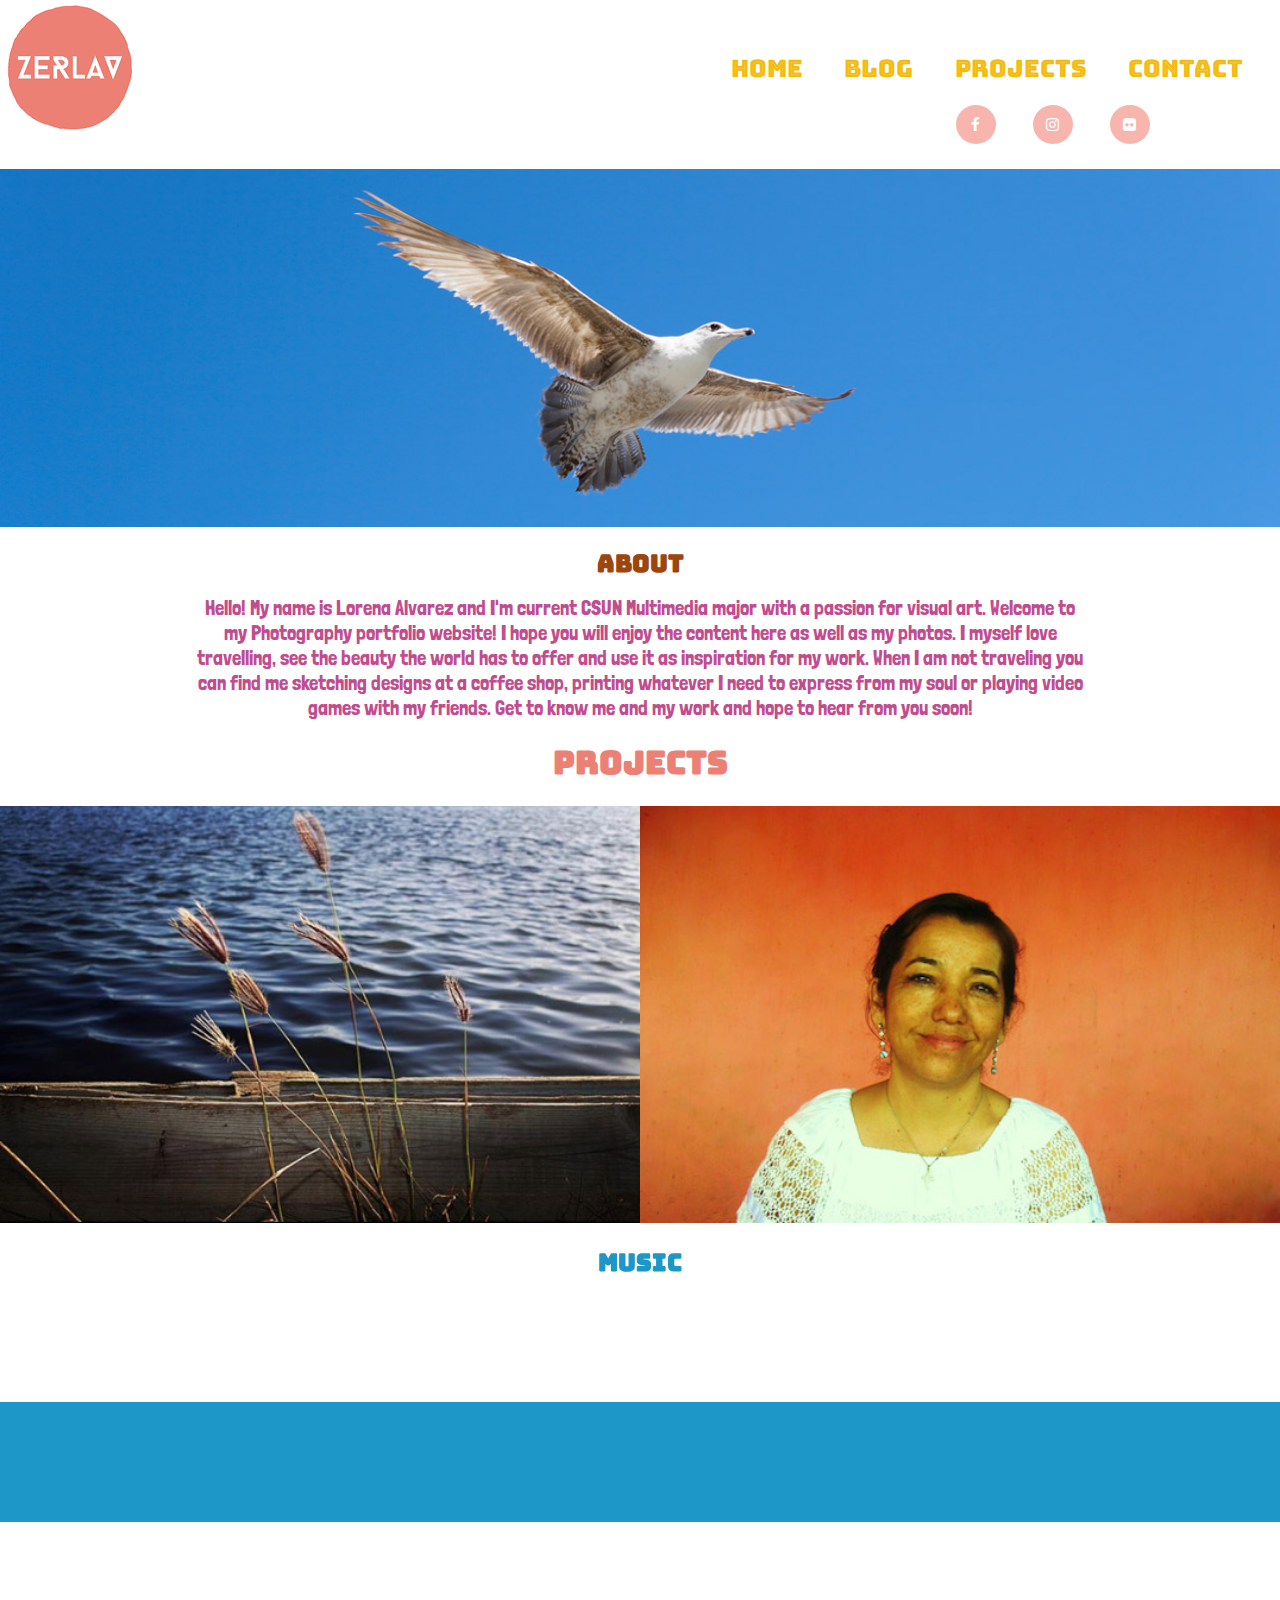
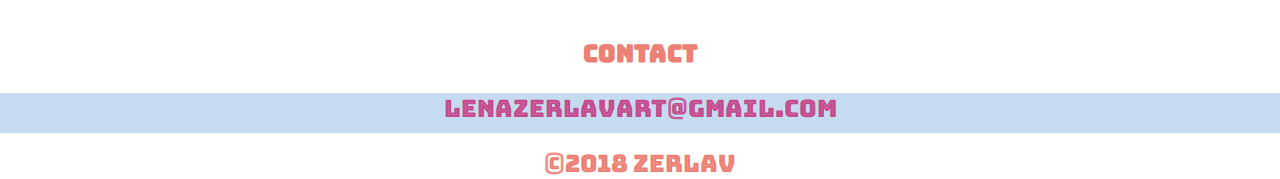
<file: index.html>
<!DOCTYPE html>
<html lang="en-US">

<head>
	<meta charset="UTF-8">
	<meta name="viewport" content="width=device-width,initial-scale=1.0">
	<link rel="stylesheet" href="https://cdnjs.cloudflare.com/ajax/libs/font-awesome/4.7.0/css/font-awesome.min.css">
	<link href="https://fonts.googleapis.com/css?family=Bungee+Inline|Londrina+Solid" rel="stylesheet">
	<link rel="stylesheet" type="text/css" href="css/styles.css">
	<link rel="icon" type="images/png" href="images/favicon.png">
	<title>Zerlav Portfolio | Home</title>
</head>

<body>
	<header>
		<img src="images/logo.png" alt="logo" id="logo" /><!--logo-->
		<ul id="nav">
			<li><a class="navbar" href="index.html">Home</a></li>
			<li><a class="navbar" href="Blog.html">Blog</a></li>
			<li><a class="navbar" href="projects.html">Projects</a></li>
			<li><a class="navbar" href="Contact.html">Contact</a></li>
		</ul><!--nav-->
		<ul id="headerSocial">
			<li><a href="https://www.facebook.com/lenazerlav" class="fa fa-facebook" target="_blank"></a></li>
			<li><a href="https://www.instagram.com/lenazerlav" class="fa fa-instagram" target="_blank"></a></li>
			<li><a href="https://www.flickr.com/photos/lenazerlav/" class="fa fa-flickr" target="_blank"></a></li>
		</ul><!--HeaderSocial-->
	</header>
	<img src="images/bird.jpg" id="hero" alt="Bird" /><!-- hero-->
	<section id="about">
		<h1> About</h1>
		<p>Hello! My name is Lorena Alvarez and I'm current CSUN Multimedia major with a passion for visual art. Welcome to
			my Photography portfolio website! I hope you will enjoy the content here as well as my photos. I myself
			love travelling, see the beauty the world has to offer and use it as inspiration for my work. When I am not
			traveling you can find me sketching designs at a coffee shop, printing whatever I need to express from my soul or
			playing video games with my friends. Get to know me and my work and hope to hear from you soon!</p>
	</section><!--About-->
	<section id="projects" class="centered">
		<a href="projects.html">
			<h1>Projects</h1>
		</a>
		<div class="container">
			<a class="item" href="projects.html#places"><img src="images/lake.jpg" alt="lake" class="image" />
				<div class="middle">
					<a class="item" href="projects.html#places">
						<div class="text">Places</div>
				</div>
				<!--middle-->
		</div>
		<!--container-->
		<div class="container">
			<a class="item" href="projects.html#faces"><img src="images/Madero.jpg" alt="Madero" class="image" /></a>
			<div class="middle">
				<a class="item" href="projects.html#faces">
					<div class="text">Faces</div>
				</a>
			</div><!--middle-->
		</div><!--container-->
	</section><!--Projects-->
	<section id="videowrapper">
		<h1 id="video">Music</h1>
		<div id="blue-line"></div>
		<div id="videoPlayer">
			<iframe width="560px" height="315px" src="https://www.youtube.com/embed/5HsTGE-tl4o?autoplay=1;" frameborder="0"
			 allow="autoplay; encrypted-media" allowfullscreen></iframe>
		</div>
	</section><!--videoPlayer-->
	<footer>
		<div id="footer">
			<div class="centered">
				<h1>Contact</h1>
				<div id="footer-line">
					<a id="mail" href="mailto:lbalvarez8@gmail.com">lenazerlavart@gmail.com</a>
					<p>©2018 Zerlav</p>
				</div><!--footer-line-->
			</div><!--centered-->
		</div><!--Contact-->
	</footer>
</body>

</html>
</file>
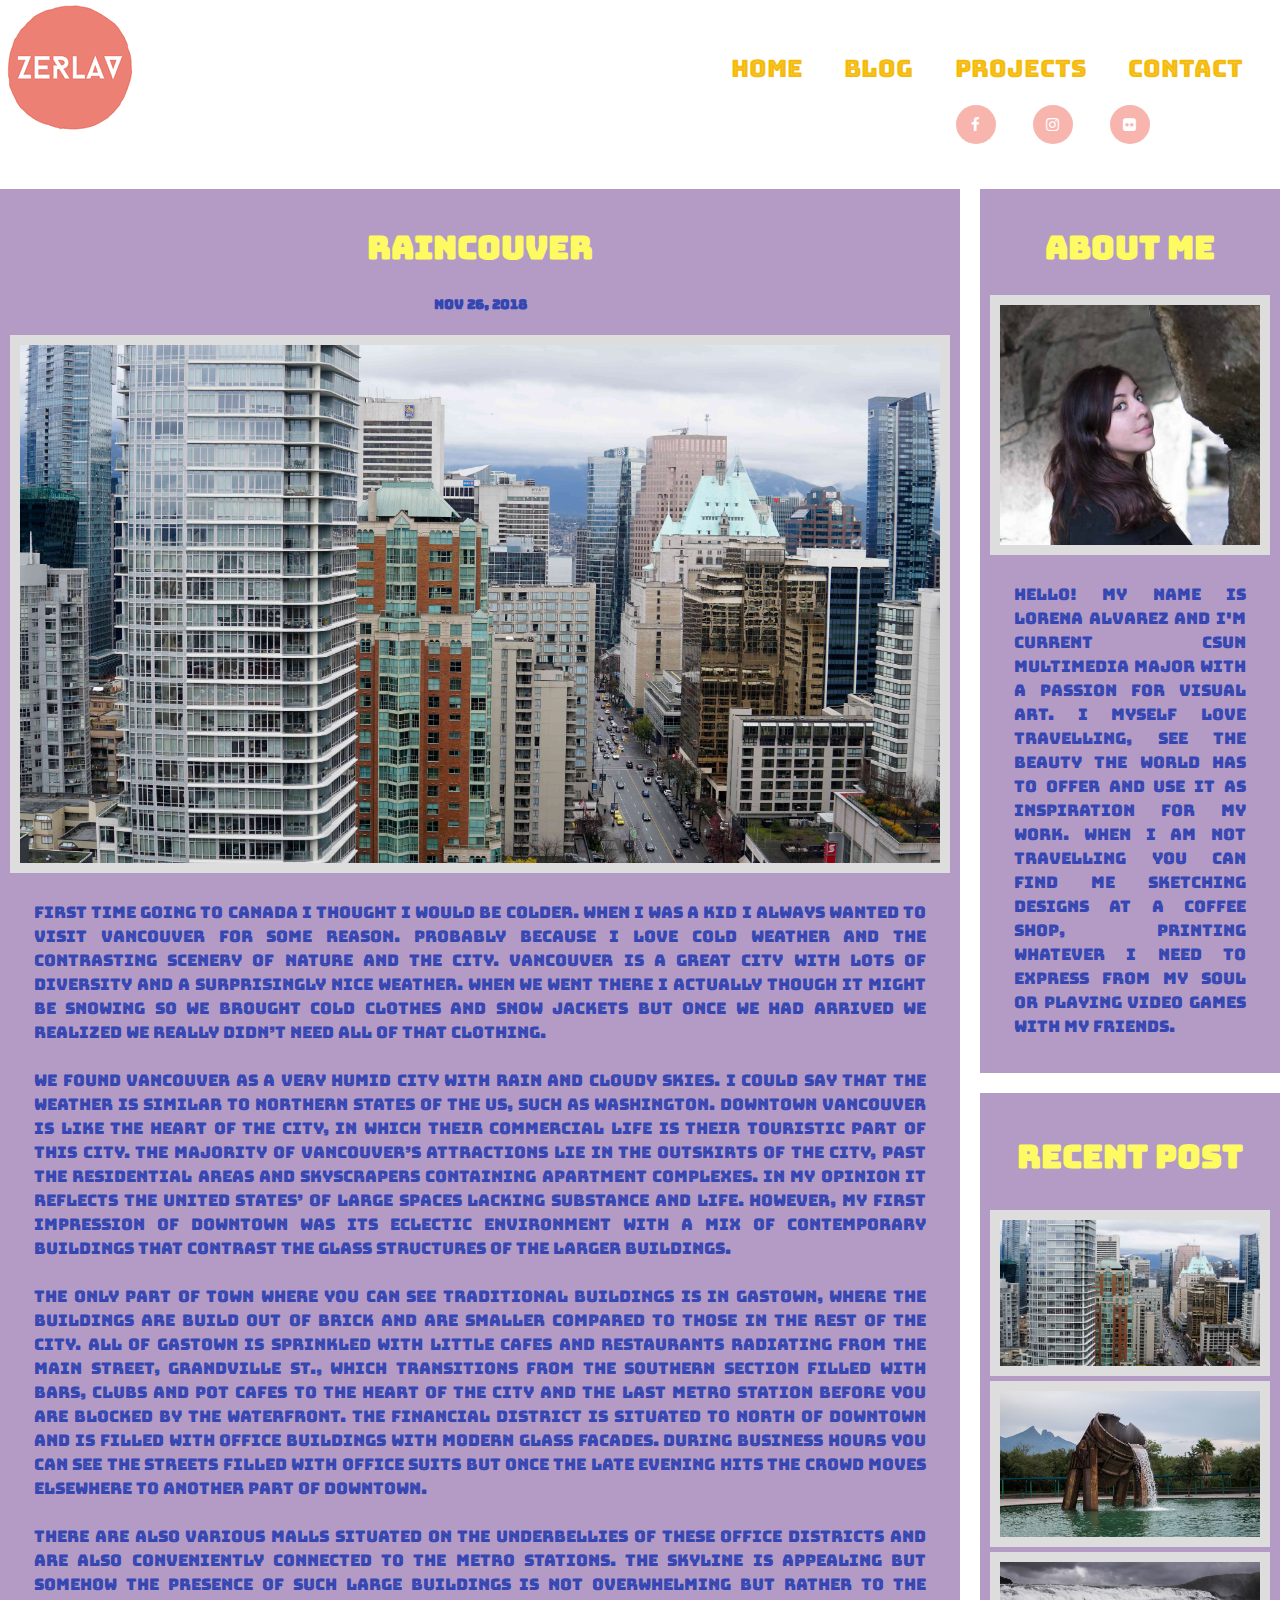
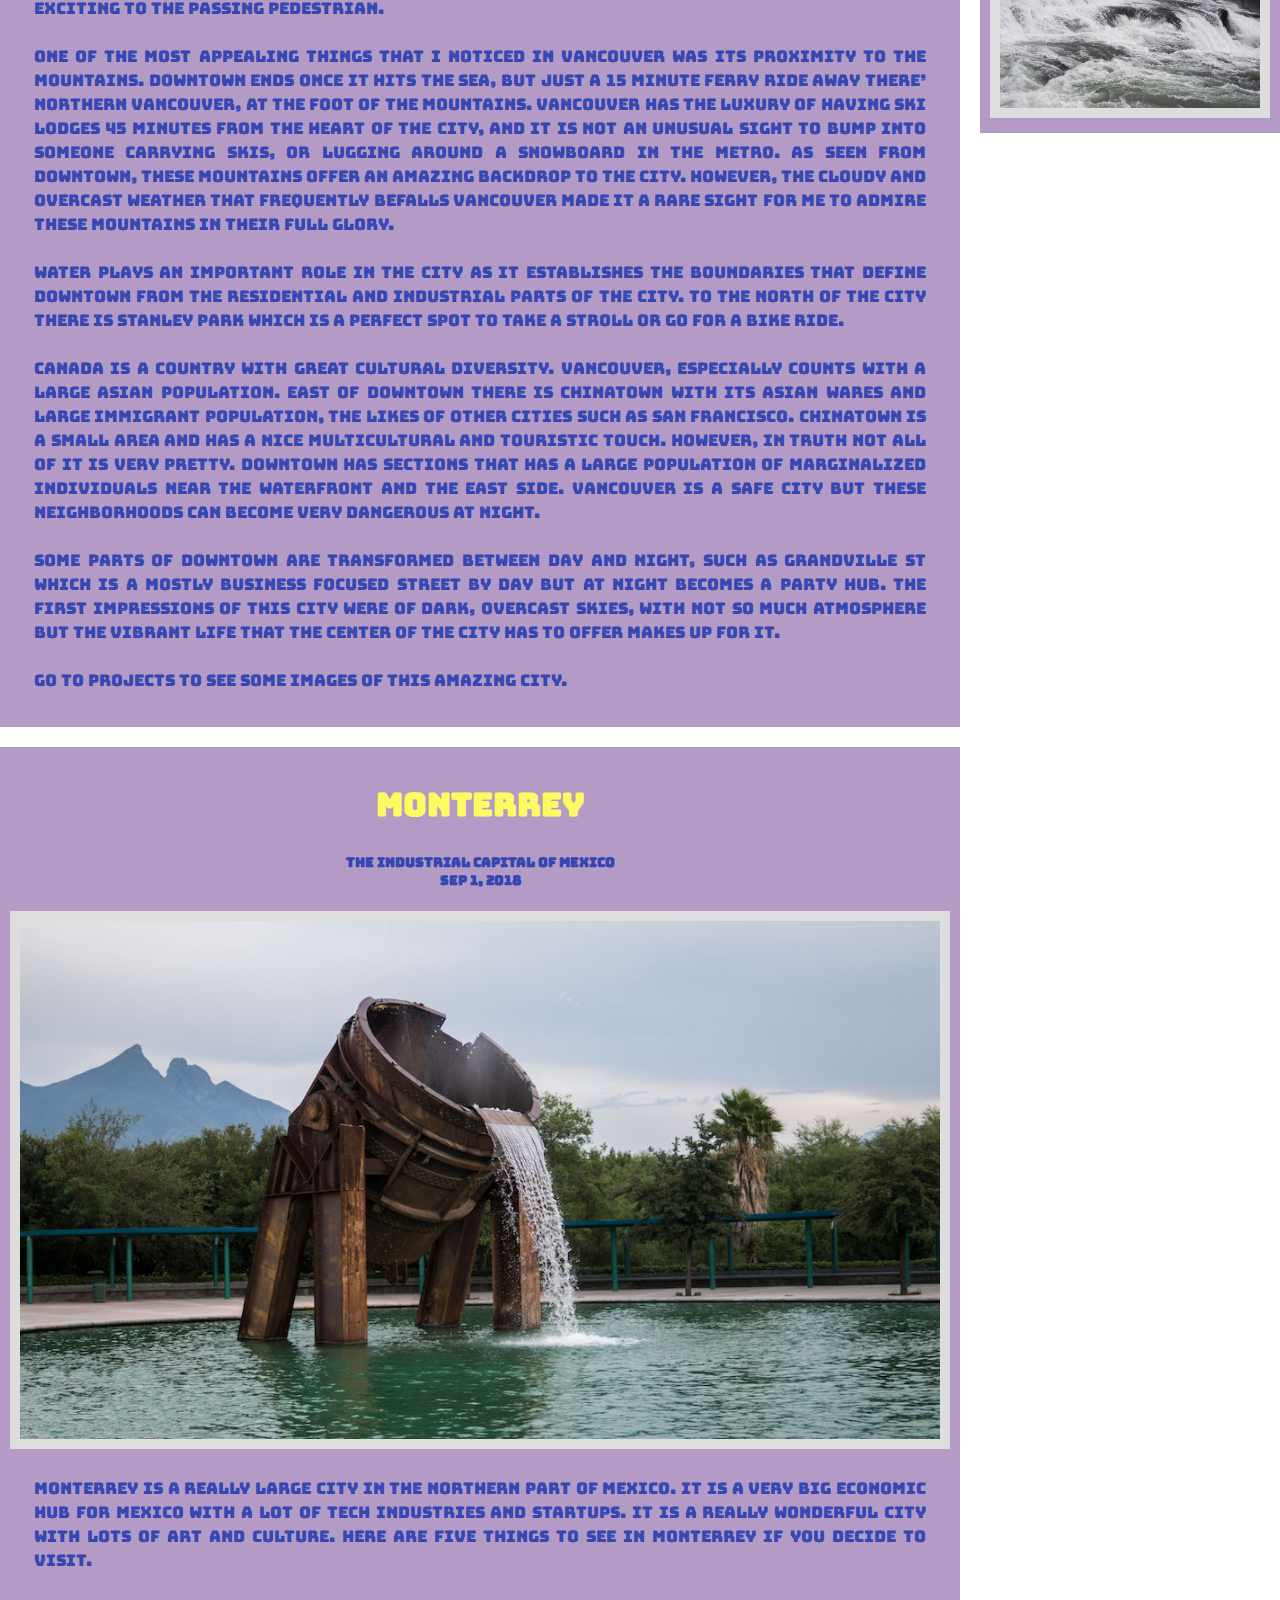
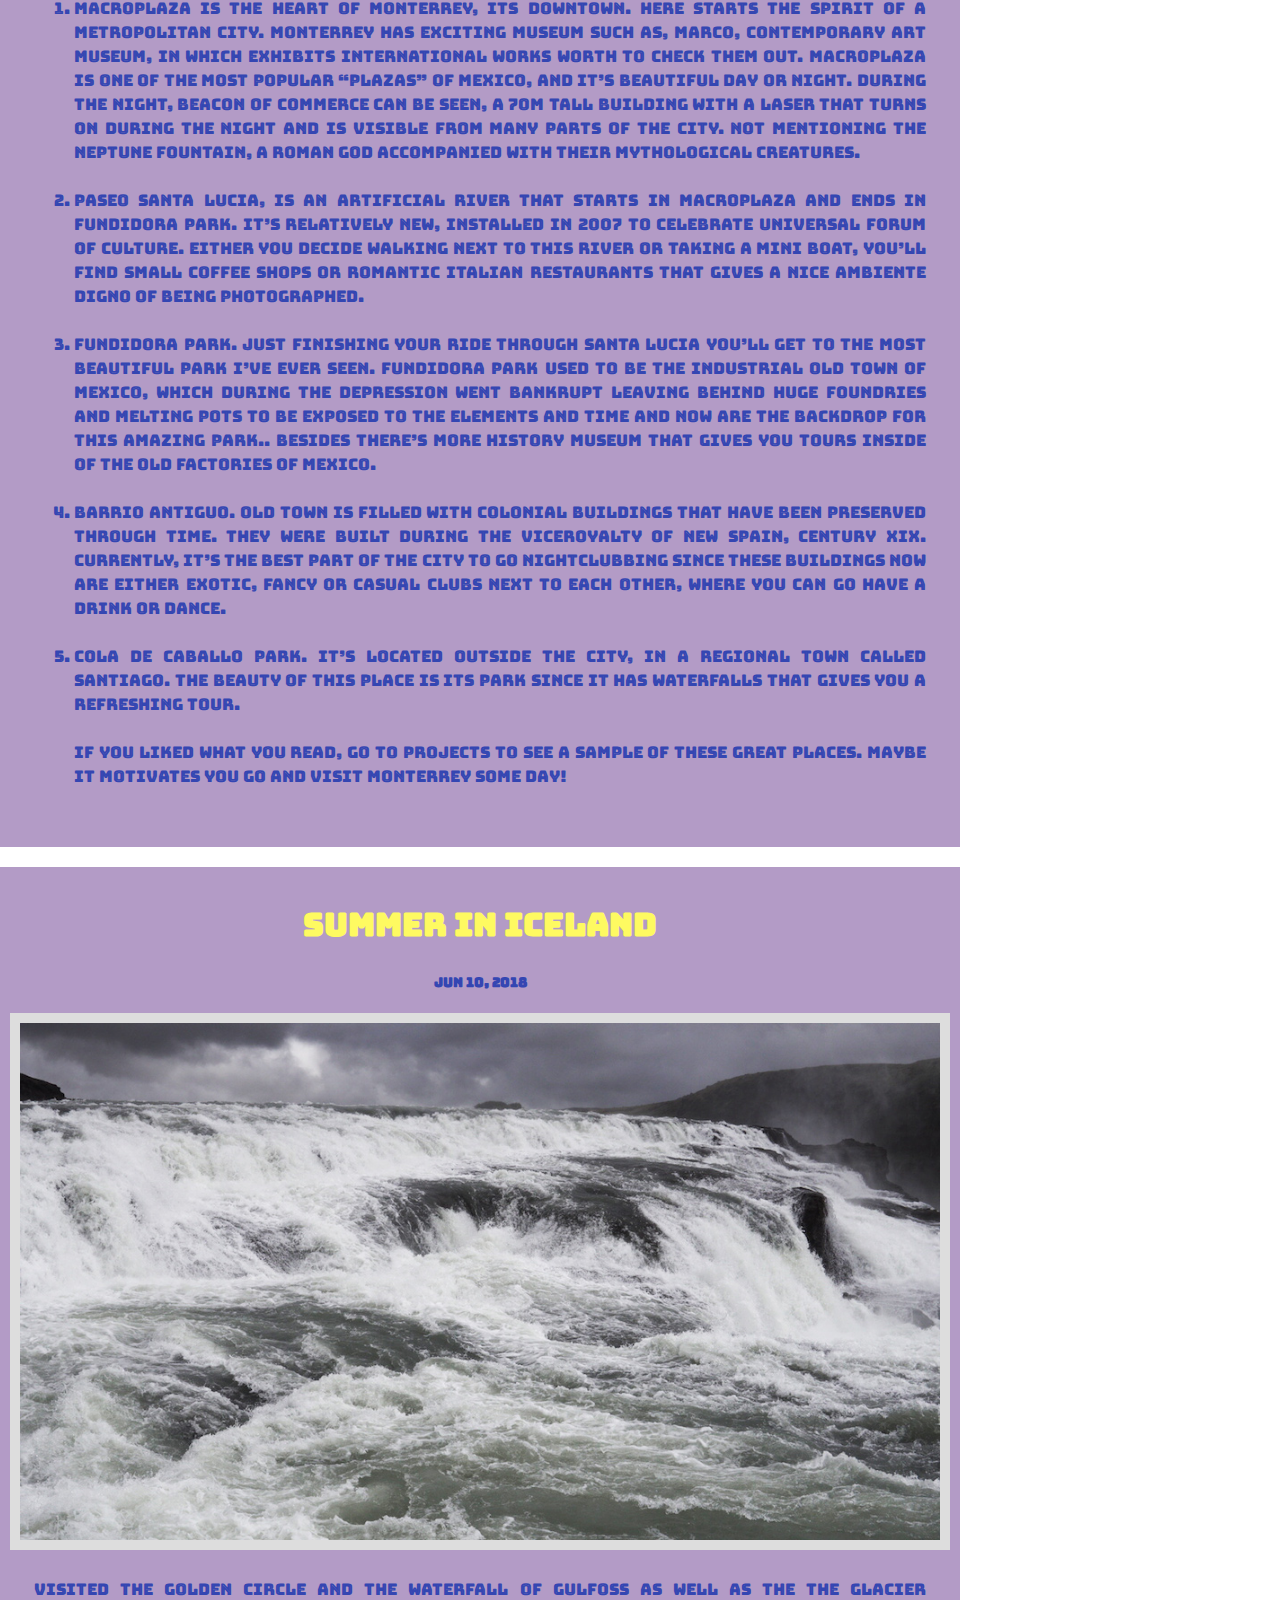
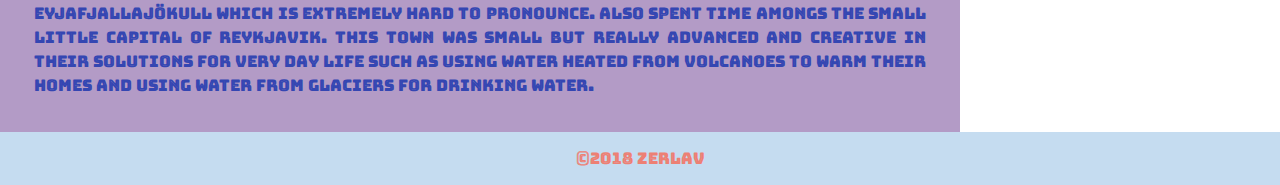
<file: Blog.html>
<!DOCTYPE html>
<html lang="en-US">

<head>
	<meta charset="UTF-8">
	<meta name="viewport" content="width=device-width,initial-scale=1.0">
	<link rel="stylesheet" href="https://cdnjs.cloudflare.com/ajax/libs/font-awesome/4.7.0/css/font-awesome.min.css">
	<link href="https://fonts.googleapis.com/css?family=Bungee+Inline|Londrina+Solid" rel="stylesheet">
	<link rel="stylesheet" type="text/css" href="css/styles.css">
	<link rel="icon" type="images/png" href="images/favicon.png">
	<title>Zerlav Portfolio | Blog</title>
</head>

<body>
	<header>
		<img src="images/logo.png" alt="logo" id="logo" /><!--logo-->
		<ul id="nav">
			<li><a class="navbar" href="index.html">Home</a></li>
			<li><a class="navbar" href="Blog.html">Blog</a></li>
			<li><a class="navbar" href="projects.html">Projects</a></li>
			<li><a class="navbar" href="Contact.html">Contact</a></li>
		</ul><!--nav-->
		<ul id="headerSocial">
			<li><a href="https://www.facebook.com/lenazerlav" class="fa fa-facebook" target="_blank"></a></li>
			<li><a href="https://www.instagram.com/lenazerlav" class="fa fa-instagram" target="_blank"></a></li>
			<li><a href="https://www.flickr.com/photos/lenazerlav/" class="fa fa-flickr" target="_blank"></a></li>
		</ul><!--HeaderSocial-->
	</header><!-- Header -->
	<main class="blogrow">
		<div class="rightcolumn">
			<div class="card">
				<h2 class="title-blog">About Me</h2>
				<img src="images/blogabout.jpg" alt="aboutimg" class="blogimg">
				<p class="leftalign">Hello! My name is Lorena Alvarez and I'm current CSUN Multimedia major with a passion for
					visual art. I myself love travelling, see the beauty the world has to offer and use it as inspiration for my work.
					When I am not travelling you can find me sketching designs at a coffee shop, printing whatever I need to express
					from my soul or playing video games with my friends.</p>
			</div><!--card-->
			<div class="card">
				<h3 class="title-blog">Recent Post</h3>
				<a href="#Raincouver"><img src="images/blogimg1.jpg" alt="Canadaimg" class="blogimg" /></a><br>
				<a href="#Monterrey"><img src="images/blogimg2.jpg" alt="Canadaimg" class="blogimg" /></a><br>
				<a href="#Iceland"><img src="images/blogimg3.jpg" alt="Canadaimg" class="blogimg" /></a>
			</div><!--card-->
		</div><!--rightcolumn-->
		<div class="leftcolumn">
			<div class="card">
				<h2 id="Raincouver" class="title-blog">Raincouver</h2>
				<h5>Nov 26, 2018</h5>
				<img src="images/blogimg1.jpg" alt="Vancouver Image" class="blogimg" />
				<p class="leftalign">
					First time going to Canada I thought I would be colder. When I was a kid I always wanted to visit Vancouver for
					some reason. Probably because I love cold weather and the contrasting scenery of nature and the city. Vancouver is
					a great city with lots of diversity and a surprisingly nice weather. When we went there I actually though it might
					be snowing so we brought cold clothes and snow jackets but once we had arrived we realized we really didn’t need
					all of that clothing.
					<br><br>
					We found Vancouver as a very humid city with rain and cloudy skies. I could say that the weather is similar to
					Northern states of the US, such as Washington.
					Downtown Vancouver is like the heart of the city, in which their commercial life is their touristic part of this
					city. The majority of Vancouver’s attractions lie in the outskirts of the city, past the residential areas and
					skyscrapers containing apartment complexes. In my opinion it reflects the United States’ of large spaces lacking
					substance and life. However, my first impression of downtown was its eclectic environment with a mix of
					contemporary buildings that contrast the glass structures of the larger buildings.
					<br> <br>The only part of town where you can see traditional buildings is in Gastown, where the buildings are
					build out of brick and are smaller compared to those in the rest of the city. All of Gastown is sprinkled with
					little cafes and restaurants radiating from the main street, Grandville St., which transitions from the southern
					section filled with bars, clubs and pot cafes to the heart of the city and the last metro station before you are
					blocked by the Waterfront. The financial district is situated to north of Downtown and is filled with office
					buildings with modern glass facades. During business hours you can see the streets filled with office suits but
					once the late evening hits the crowd moves elsewhere to another part of Downtown.<br><br> There are also various
					malls
					situated on the underbellies of these office districts and are also conveniently connected to the metro stations.
					The skyline is appealing but somehow the presence of such large buildings is not overwhelming but rather to the
					exciting to the passing pedestrian. <br><br>One of the most appealing things that I noticed in Vancouver was its
					proximity
					to the mountains. Downtown ends once it hits the sea, but just a 15 minute ferry ride away there’ Northern
					Vancouver, at the foot of the mountains. Vancouver has the luxury of having Ski lodges 45 minutes from the heart
					of the city, and it is not an unusual sight to bump into someone carrying skis, or lugging around a snowboard in
					the metro.
					As seen from Downtown, these mountains offer an amazing backdrop to the city. However, the cloudy and overcast
					weather that frequently befalls Vancouver made it a rare sight for me to admire these mountains in their full
					glory. <br> <br> Water plays an important role in the city as it establishes the boundaries that define Downtown
					from the residential and industrial parts of the city. To the north of the city there is Stanley park which is a
					perfect spot to take a stroll or go for a bike ride.
					<br><br>Canada is a country with great cultural diversity. Vancouver, especially counts with a large Asian
					population.
					East of Downtown there is Chinatown with its Asian wares and large immigrant population, the likes of other cities
					such as San Francisco. Chinatown is a small area and has a nice multicultural and touristic touch. However, in
					truth not all of it is very pretty. Downtown has sections that has a large population of marginalized individuals
					near the Waterfront and the East side. Vancouver is a safe city but these neighborhoods can become very dangerous
					at night. <br><br>
					Some parts of downtown are transformed between day and night, such as Grandville St which is a mostly business
					focused street by day but at night becomes a party hub. The first impressions of this city were of dark, overcast
					skies, with not so much atmosphere but the vibrant life that the center of the city has to offer makes up for it.
					<br><br>Go to projects to see some images of this amazing city.
				</p>
			</div><!--card-->
			<div class="card">
				<h2 id="Monterrey" class="title-blog">Monterrey</h2>
				<h5>The Industrial Capital of Mexico <br> Sep 1, 2018</h5>
				<img src="images/blogimg2.jpg" alt="Monterrey Image" class="blogimg" />
				<p class="leftalign">Monterrey is a really large city in the northern
					part of Mexico. It is a very big economic hub for Mexico with a lot of tech industries and startups. It is a
					really wonderful city with lots of art and culture.
					Here are five things to see in Monterrey if you decide to visit.
					<br>
					<ol class="leftalign">
						<li>Macroplaza is the heart of Monterrey, its downtown.
							Here starts the spirit of a metropolitan city. Monterrey
							has exciting museum such as, MARCO, Contemporary Art Museum,
							in which exhibits international works worth to check them out.
							Macroplaza is one of the most popular “plazas” of Mexico,
							and it’s beautiful day or night. During the night, Beacon of Commerce can be seen, a 70m tall building with a
							laser that turns on during the night and is visible from many parts of the city. Not mentioning the Neptune
							fountain, a Roman God accompanied with their mythological creatures.
						</li><br>
						<li>Paseo Santa Lucia, is an artificial river that starts in Macroplaza and ends in Fundidora park. It’s
							relatively new, installed in 2007 to celebrate Universal Forum of Culture.
							Either you decide walking next to this river or taking a mini boat, you’ll find small coffee shops or romantic
							italian restaurants that gives a nice ambiente digno of being photographed.
						</li><br>
						<li> Fundidora Park. Just finishing your ride through Santa Lucia you’ll get to the most beautiful park I’ve ever
							seen. Fundidora park used to be the industrial old town of Mexico, which during the depression went bankrupt
							leaving behind huge foundries and melting pots to be exposed to the elements and time and now are the backdrop
							for this amazing park.. Besides there’s more history museum that gives you tours inside of the old factories of
							Mexico.
						</li><br>
						<li>Barrio Antiguo. Old town is filled with colonial buildings that have been preserved through time. They were
							built during the viceroyalty of New Spain, century XIX. Currently, it’s the best part of the city to go
							nightclubbing since
							these buildings now are either exotic, fancy or casual clubs next to each other, where you can go have a drink
							or dance.
						</li><br>
						<li>Cola de Caballo Park. It’s located outside the city, in a regional town called Santiago. The beauty of this
							place is its park since it has waterfalls that gives you a refreshing tour.
							<br><br>If you liked what you read, go to Projects to see a sample of these great places. Maybe it motivates you
							go and
							visit Monterrey some day!
						</li><br>
					</ol><!--leftalign-->
				</p>
			</div> <!--card-->
			<div class="card">
				<h2 id="Iceland" class="title-blog">Summer in Iceland</h2>
				<h5> Jun 10, 2018</h5>
				<img src="images/blogimg3.jpg" alt="Iceland Image" class="blogimg" />
				<p class="leftalign">Visited the Golden Circle and the waterfall of Gulfoss as well as the the glacier
					Eyjafjallajökull which is extremely hard to pronounce. Also spent time amongs the small little capital of
					Reykjavik.
					This town was small but really advanced and creative in their solutions for very day life such as using water
					heated from volcanoes to warm their homes and using water from glaciers for drinking water.
				</p>
			</div><!--card-->
		</div><!--leftcolumn-->
	</main>
	<footer id="footer-line2">
		<p>©2018 Zerlav</p><!--footer-line2-->
	</footer>
</body>

</html>
</file>
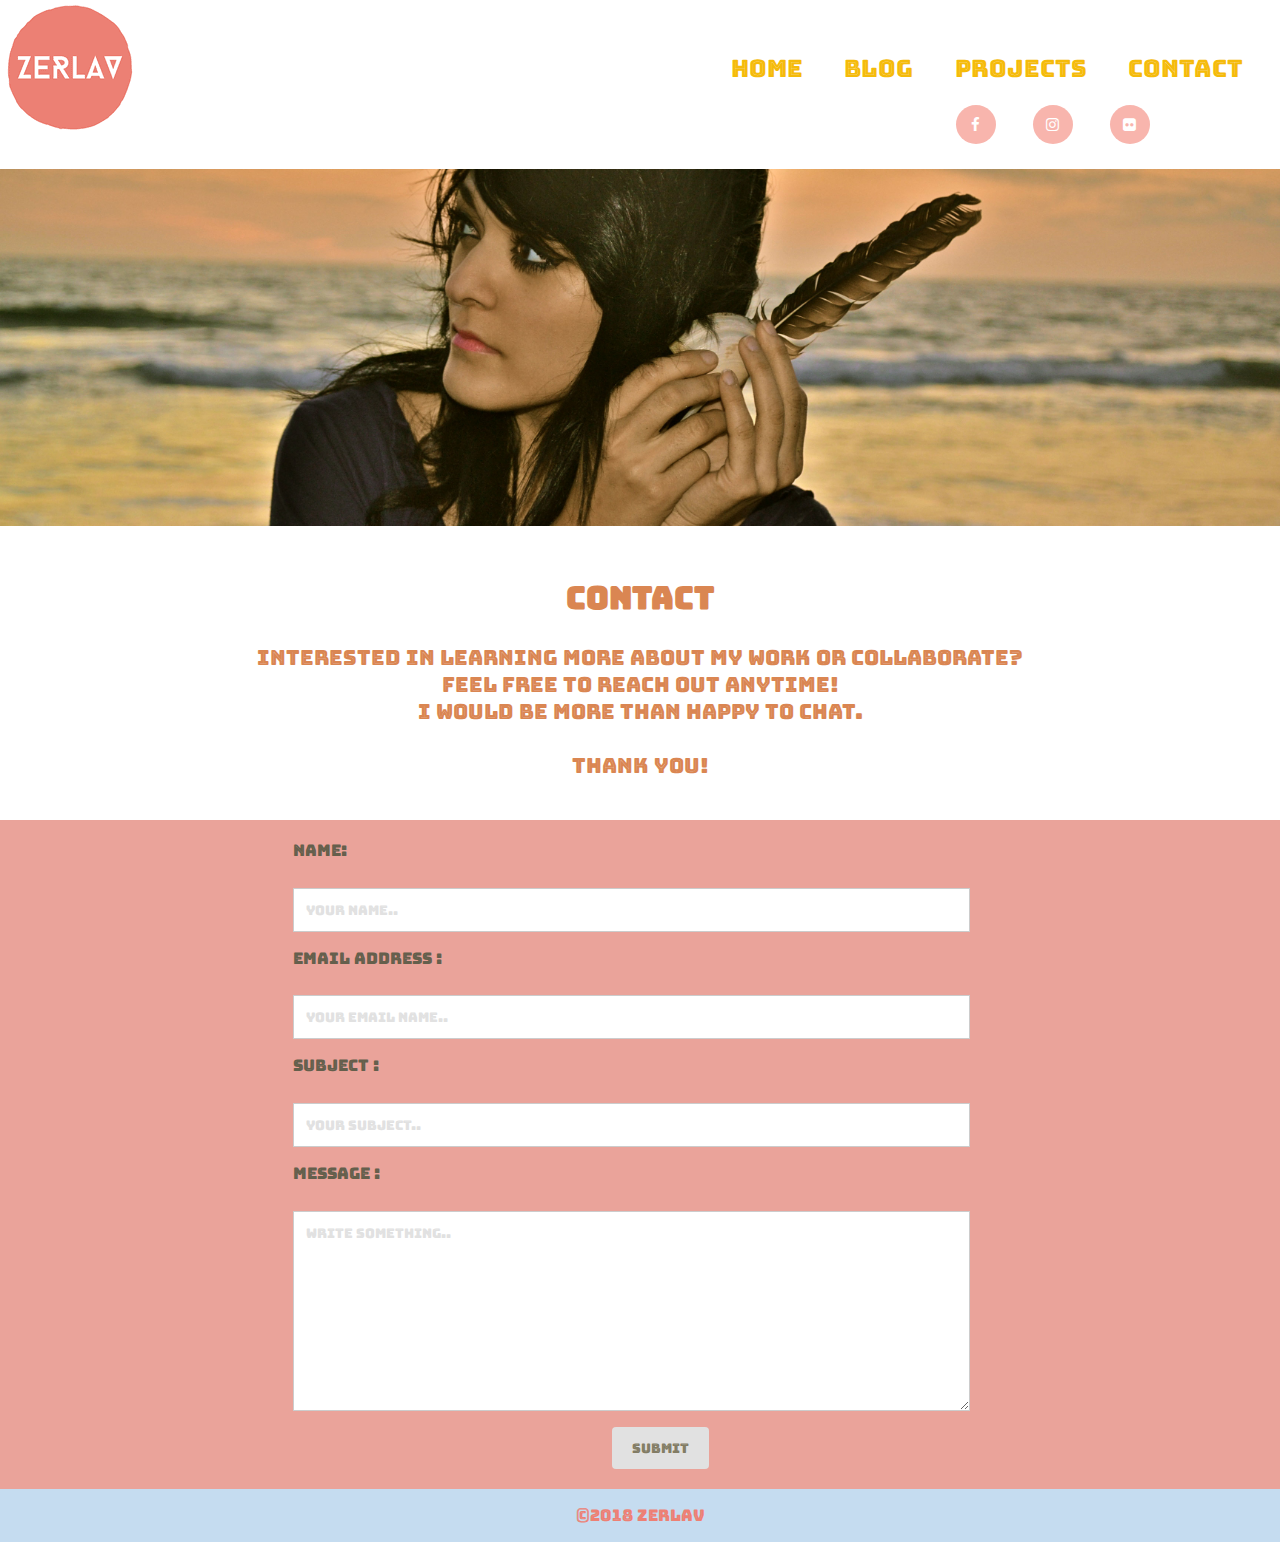
<file: Contact.html>
<!DOCTYPE html>
<html lang="en-US">

<head>
	<meta charset="UTF-8">
	<meta name="viewport" content="width=device-width,initial-scale=1.0">
	<link rel="stylesheet" href="https://cdnjs.cloudflare.com/ajax/libs/font-awesome/4.7.0/css/font-awesome.min.css">
	<link href="https://fonts.googleapis.com/css?family=Bungee+Inline|Londrina+Solid" rel="stylesheet">
	<link rel="stylesheet" type="text/css" href="css/styles.css">
	<link rel="icon" type="images/png" href="images/favicon.png">
	<title>Zerlav Portfolio | Contact</title>
</head>

<body id="home">
	<header>
		<img src="images/logo.png" alt="logo" id="logo" /><!--logo-->
		<ul id="nav">
			<li><a class="navbar" href="index.html">Home</a></li>
			<li><a class="navbar" href="Blog.html">Blog</a></li>
			<li><a class="navbar" href="projects.html">Projects</a></li>
			<li><a class="navbar" href="Contact.html">Contact</a></li>
		</ul><!--nav-->
		<ul id="headerSocial">
			<li><a href="https://www.facebook.com/lenazerlav" class="fa fa-facebook" target="_blank"></a></li>
			<li><a href="https://www.instagram.com/lenazerlav" class="fa fa-instagram" target="_blank"></a></li>
			<li><a href="https://www.flickr.com/photos/lenazerlav/" class="fa fa-flickr" target="_blank"></a></li>
		</ul><!--HeaderSocial-->
	</header>
	<img src="images/contactImg.jpg" alt="ContactImg" id="hero" /><!--hero-->
	<div id=contact-text>
		<h2>Contact</h2>
		<p>
			Interested in learning more about my work or collaborate? <br>Feel free to
			reach out anytime!<br> I would be more than happy to chat.
			<br><br>Thank you!
		</p>
	</div>
	<div class="containers">
		<form id="form" action="action_page.php" method="POST">
			<label for="firstname">NAME:</label>
			<input type="text" id="firstname" name="firstname" placeholder="Your name..">
			<label for="email">EMAIL ADDRESS :</label>
			<input type="text" id="email" name="email" placeholder="Your email name..">
			<label for="subject">SUBJECT :</label>
			<input type="text" id="subject" name="subject" placeholder="Your subject..">
			<label for="message">MESSAGE :</label>
			<textarea id="message" name="message" placeholder="Write something.." style="height:200px"></textarea>
			<input id="submit" type="submit" value="Submit">
		</form>
	</div><!--Contact-->
	<footer id="footer-line2">
		<p>©2018 Zerlav</p>
	</footer>
</body>

</html>
</file>
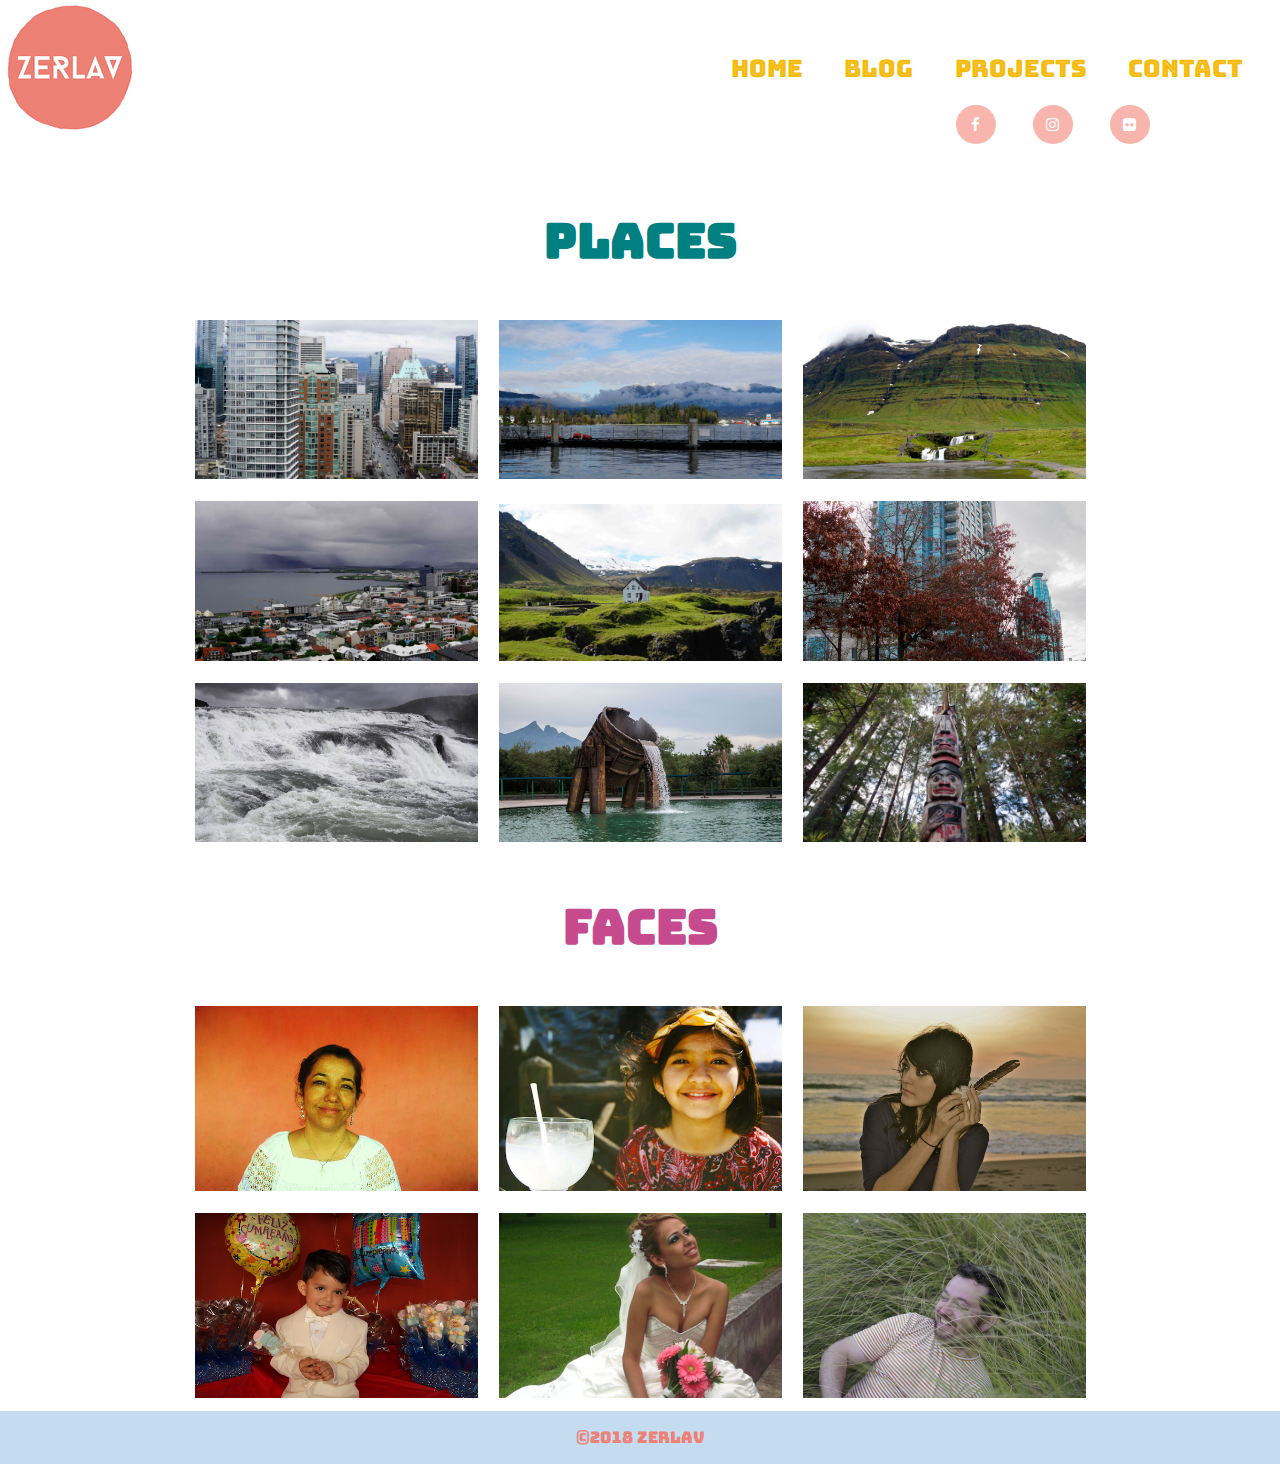
<file: projects.html>
<!DOCTYPE html>
<html lang="en-US">

<head>
	<meta charset="UTF-8">
	<meta name="viewport" content="width=device-width,initial-scale=1.0">
	<link rel="stylesheet" href="https://cdnjs.cloudflare.com/ajax/libs/font-awesome/4.7.0/css/font-awesome.min.css">
	<link href="https://fonts.googleapis.com/css?family=Bungee+Inline|Londrina+Solid" rel="stylesheet">
	<link rel="stylesheet" type="text/css" href="css/styles.css">
	<link rel="stylesheet" href="css/lightbox.css">
	<link rel="icon" type="images/png" href="images/favicon.png">
	<title>Zerlav Portfolio | Projects</title>
</head>

<body>
	<header>
		<img src="images/logo.png" alt="logo" id="logo" /><!--logo-->
		<ul id="nav">
			<li><a class="navbar" href="index.html">Home</a></li>
			<li><a class="navbar" href="Blog.html">Blog</a></li>
			<li><a class="navbar" href="projects.html">Projects</a></li>
			<li><a class="navbar" href="Contact.html">Contact</a></li>
		</ul><!--nav-->
		<ul id="headerSocial">
			<li><a href="https://www.facebook.com/lenazerlav" class="fa fa-facebook" target="_blank"></a></li>
			<li><a href="https://www.instagram.com/lenazerlav" class="fa fa-instagram" target="_blank"></a></li>
			<li><a href="https://www.flickr.com/photos/lenazerlav/" class="fa fa-flickr" target="_blank"></a></li>
		</ul><!--HeaderSocial-->
	</header>
	<div id="places" class="item">
		<h2>Places</h2>
		<div class="itemGallery">
			<a href="images/blogimg1.jpg" data-lightbox="gallery" data-title="Downtown Vancouver"><img src="images/blogimg1.jpg" alt="Item Image" /></a>
			<a href="images/item2.jpg" data-lightbox="gallery" data-title="Stanley Park"><img src="images/item2.jpg" alt="Item Image" /></a>
			<a href="images/item4.jpg" data-lightbox="gallery" data-title="Berserkjahraun"><img src="images/item4.jpg" alt="Item Image" /></a>
			<a href="images/item5.jpg" data-lightbox="gallery" data-title="Reykjavik"><img src="images/item5.jpg" alt="Item Image" /></a>
			<a href="images/item6.jpg" data-lightbox="gallery" data-title="Snaefellsnes"><img src="images/item6.jpg" alt="Item Image" /></a>
			<a href="images/item7.jpg" data-lightbox="gallery" data-title="Snaefellsnes"><img src="images/item7.jpg" alt="Item Image" /></a>
			<a href="images/blogimg3.jpg" data-lightbox="gallery" data-title="Gullfoss Waterfall"><img src="images/blogimg3.jpg" alt="Item Image" /></a>
			<a href="images/blogimg2.jpg" data-lightbox="gallery" data-title="Fundidora Monterrey"><img src="images/blogimg2.jpg" alt="Item Image" /></a>
			<a href="images/item3.jpg" data-lightbox="gallery" data-title="Vancouver"><img src="images/item3.jpg" alt="Item Image" /></a>
		</div>
		<div id="faces" class="item">
			<h2>Faces</h2>
			<div class="itemGallery">
				<a href="images/Madero.jpg" data-lightbox="gallery" data-title="Madero woman"><img src="images/Madero.jpg" alt="Item Image" /></a>
				<a href="images/facesNatty.jpg" data-lightbox="gallery" data-title="Natalia"><img src="images/facesNatty.jpg" alt="Item Image" /></a>
				<a href="images/facesMary.jpg" data-lightbox="gallery" data-title="Mary"><img src="images/facesMary.jpg" alt="Item Image" /></a>
				<a href="images/facesSantiago.jpg" data-lightbox="gallery" data-title="Santiago Birthday"><img src="images/facesSantiago.jpg"
					 alt="Item Image" /></a>
				<a href="images/facesNovia.jpg" data-lightbox="gallery" data-title="Bride"><img src="images/facesNovia.jpg" alt="Item Image" /></a>
				<a href="images/facesMarkoV.jpg" data-lightbox="gallery" data-title="Marko"><img src="images/facesMarkoV.jpg"
					 alt="Item Image" /></a>
			</div><!--itemGallery-->
		</div>
		<footer id="footer-line2">
			<p>©2018 Zerlav</p><!--footer-line-->
		</footer>
		<script src="js/lightbox-plus-jquery.js"></script>
</body>

</html>
</file>
<file: css/styles.css>
/*------Global ----- */
* {
  box-sizing: border-box;
  scroll-behavior: smooth;
  font-family: 'Bungee Inline', 'Londrina Solid', cursive;
}

body {
  margin: 0;
  padding: 0;
  width: 100%;
  height: 100%;
  overflow-x: hidden;
  text-align: center;
}

/*------Header ----- */
#logo {
  float: left;
  margin: 0 auto;
  max-width: 300px;
  height: auto ! important;
}

#nav {
  width: 100%;
  list-style-type: none;
  float: right;
  margin: 0;
  position: relative;
  bottom: 5em;
  text-align: right;
}

.navbar {
  font-size: 1.5em;
  color: #f5bb0a;
  text-decoration: none;
  padding: 0;
  margin: 0;

}

#nav li {
  padding-right: 3%;
  display: inline-block;
}

header {
  height: auto;
  width: 100%;
  margin: 0 auto;
  display: inline-block
}

.navbar:hover {
  background-color: #ddd;
  color: #9b450f;
}

.header a.active {
  background-color: dodgerblue;
  color: white;
}

@media only screen and (max-width:599px) {
  #logo {
    float: none;
    margin: 0 auto;
    display: block;
  }
}

/*-----Social Media-----*/
#headerSocial {
  color: white;
  width: 350px;
  list-style-type: none;
  float: right;
  position: relative;
  bottom: 5em;
  right: 4em;
  padding: 0;
  margin-bottom: -12em;
  ;
}

#headerSocial li {
  display: inline;
}

.fa {
  padding: .8em;
  font-size: 15px;
  width: 40px;
  text-decoration: none;
  margin: 5px 5px;
  border-radius: 50%;
  display: inline-block;
  background: #f8b5ad;
  color: white;
  margin-left: 8%;
}

.fa:hover {
  opacity: 0.7;
}

@media only screen and (max-width:599px) {
  #nav {
    width: 100%;
    list-style-type: none;
    float: none;
    margin: 0 auto;
    position: relative;
    bottom: 5em;
    text-align: center;
    top: .2em;

  }

  ul {
    margin: 0;
    padding: 0;
  }

  .navbar {
    font-size: 1.1em;
    color: #f5bb0a;
    text-decoration: none;
    padding: 0;
    margin: 0 auto;

  }

  #nav li {
    display: inline-block;

  }

  #headerSocial {
    color: white;
    margin: 0 4.3em;
    width: 90%;
    list-style-type: none;
    float: none;
    position: relative;
    top: .2em;
    padding-bottom: .4em;
  }

  #headerSocial li {
    display: inline;
  }

  .fa {
    padding: .8em;
    font-size: 15px;
    width: 40px;
    text-decoration: none;
    border-radius: 50%;
    display: inline-block;
    background: #f8b5ad;
    color: white;
  }

  .fa:hover {
    opacity: 0.7;
  }
}

/*------Hero Image ----- */
#hero {
  height: auto;
  width: 100%;
}

/*------About ----- */
#about h1 {
  color: #9b450f;
  font-size: 1.5em;
}

#about p {
  color: #c14c8e;
  width: 70%;
  margin: 0 auto;
  font-family: 'Londrina Solid', cursive;
  font-size: 1.3em;

}

@media only screen and (max-width:599px) {
  #about h1 {
    font-size: 1.5rem;
  }

  #about p {
    width: 80%;
    font-size: 1em;
    text-align: justify;
  }
}

/*------Photography----- */
#projects {
  color: #ef8c81;
  text-align: center;
}

#projects a {
  text-decoration: none;
  color: #ed8074;

}

.row {
  display: flex;
}

.centered {
  margin: 0 auto;
  width: 100%;
  text-align: center;
  height: auto;
}

.container>div>img {
  width: 100%;
  height: 100%;
  object-fit: cover;
}

.container {
  position: relative;
  width: 50%;
  margin: none;
  float: left;
}

.image {
  opacity: 1;
  display: block;
  width: 100%;
  height: auto;
  transition: 2s ease;
  backface-visibility: hidden;
}

.middle {
  transition: 1s ease;
  opacity: 0;
  position: absolute;
  top: 50%;
  left: 50%;
  transform: translate(-50%, -50%);
  -ms-transform: translate(-50%, -50%);
  text-align: center;
}

.container:hover .middle {
  opacity: 1;
  height: auto;
}

.text {
  color: white;
  padding: 0 auto;
  margin: auto;
  font-size: 4em;
}

@media only screen and (max-width:599px) {
  #projects h1 {
    font-size: 1.5em;
  }

  .container {
    float: none;
    width: 100%;
  }

}

/*------Video----- */
#videowrapper {
  position: relative;
  margin: 0;
  display: inline-block;
  width: 100%;
}

#video {
  color: #1c97c8;
  font-size: 1.5em;
  margin: 1em auto;
  width: 100%;
  text-align: center;
  height: auto;
  display: block;
}

#videoPlayer {
  max-width: 560px;
  height: 315px;
  margin: 0 auto;
}

#blue-line {
  height: 120px;
  margin-top: 100px;
  position: absolute;
  z-index: -1;
  background: #1C97C8;
  width: 100%;
}

@media only screen and (max-width:599px) {
  #video {
    color: #1c97c8;
    font-size: 1.5em;
    margin: 1em auto;
    width: 100%;
    text-align: center;
    height: auto;
    display: block;
  }

  #videoPlayer {
    margin: 0 auto;
    height: auto;
  }

  #videoPlayer iframe {
    width: 80%;
    height: 45%;
  }

  #blue-line {
    height: 60px;
    margin-top: 40px;
    position: absolute;
    z-index: -1;
    background: #1C97C8;
    width: 100%;
  }
}

/*------Footer ----- */
#footer h1 {
  color: #ed8074;
  text-align: center;
  font-size: 1.5em;
}

#footer-line {
  height: 40px;
  margin: 1em auto;
  z-index: -1;
  background: #c5dcf0;
  width: 100%;
  font-size: 1.5rem;
  color: #c64b8e;
}

#footer-line p {
  color: #ed8074;
}

#mail {
  color: #c64b8e;
  text-decoration: none;
}

#mail:hover {
  color: #99420c;
}

#footer-line2 {
  height: auto;
  background: #c5dcf0;
  width: 100%;
  display: inline-block;
  font-size: 1em;
  color: #ed8074;
}

@media only screen and (max-width:599px) {
  #Contact h1 {
    font-size: .3em;
  }

  #footer-line {
    background: #c5dcf0;
    width: 100%;
  }

  #mail {
    color: #661810;
    font-size: .7em;
    vertical-align: -webkit-baseline-middle;
  }

  #footer-line2 {
    height: auto;
    background: #c5dcf0;
    width: 100%;
  }

  #footer-line h2 {
    font-size: .3em;
  }
}

/*----------Blog Page-------*/
.leftcolumn {
  float: left;
  width: 75%;

}

.leftalign {
  text-align: justify;
  display: block;
  margin: 1.5em;
  line-height: 1.5em;

}

.rightcolumn {
  float: right;
  width: 25%;
  padding-left: 20px;
  height: auto;
  text-align: center;
}

.blogimg {
  background-color: #ddd;
  width: 100%;
  padding: 10px;
  height: auto;
}

.title-blog {
  color: #fefa61;
  font-size: 2em;
}

.card {
  background-color: #b39bc6;
  padding: 10px;
  margin-top: 20px;
  color: #3446b2;
  height: auto;
  font-family: 'Londrina Solid', cursive;
}

@media only screen and (max-width:599px) {
  .rightcolumn {
    float: none;
    width: 100%;
    padding: 0;
    text-align: center;
  }

  .leftcolumn {
    float: none;
    width: 100%;
    padding: 0;
  }

  .blogimg {
    background-color: #ddd;
    width: 100%;
    padding: 10px;
    height: auto;
  }

  .blogrow:after {
    content: "";
    display: table;
    clear: both;
  }

  .leftalign {
    line-height: 1.3em;
    font-size: .8rem;
  }
}

/*------Projects Gallery---*/
.item {
  padding: 0%;
  margin: 0%;
}

.item h2 {
  color: teal;
  text-align: center;
  font-size: 3em;
}

#itemImage img{
  width:100%;  
}

#faces h2 {
  color: #c64b8e;
  font-size: 3em;
}

.itemGallery {
  width: 80%;
  margin: 0 auto;
}

.itemGallery img {
  width: 300px;
  padding: 8.5px;
}

/*----------Contact Container---------*/

input[type=text],
select,
textarea {
  width: 70%;
  padding: 12px;
  border: 1px solid #ccc;
  box-sizing: border-box;
  margin-top: 2em;
  margin-bottom: 16px;
  resize: vertical;
  color: #827c64;
  display: block;
}

::placeholder {
  color: #e1e1e1;
}

#form {
  margin-left: 22%;
}

#submit {
  background-color: #e1e1e1;
  color: #827c64;
  padding: 12px 20px;
  border: none;
  border-radius: 4px;
  cursor: pointer;
  margin-left: 33%;
}

#submit:hover {
  background-color: #f8e53a;
  color: #645f4c;
}

.containers {
  margin: 0 auto;
  background-color: #eaa39a;
  padding: 20px;
  width: 100%;
  position: relative;
  text-align: left;
  color: #645f4c;

}

#contact-text {
  width: 100%;
  margin: 0;
  color: #da8652;
  font-size: 1.3em;
  padding: 20px;
  font-family: 'Londrina Solid', cursive;
}

@media only screen and (max-width:599px) {
  .containers {
    width: 100%;
    text-align: center;
  }

  #contact-text {
    width: 90%;
    margin: 0 auto;
    color: #da8652;
    font-size: 1em;
    font-family: 'Londrina Solid', cursive;
  }

  input[type=text],
  select,
  textarea {
    width: 100%;
  }

  #form {
    margin: 0;
    width: 100%;
    padding: 0;
    margin-left: 0;
  }

  #submit {
    margin: 0 auto;
    display: block;
  }
}
</file>
